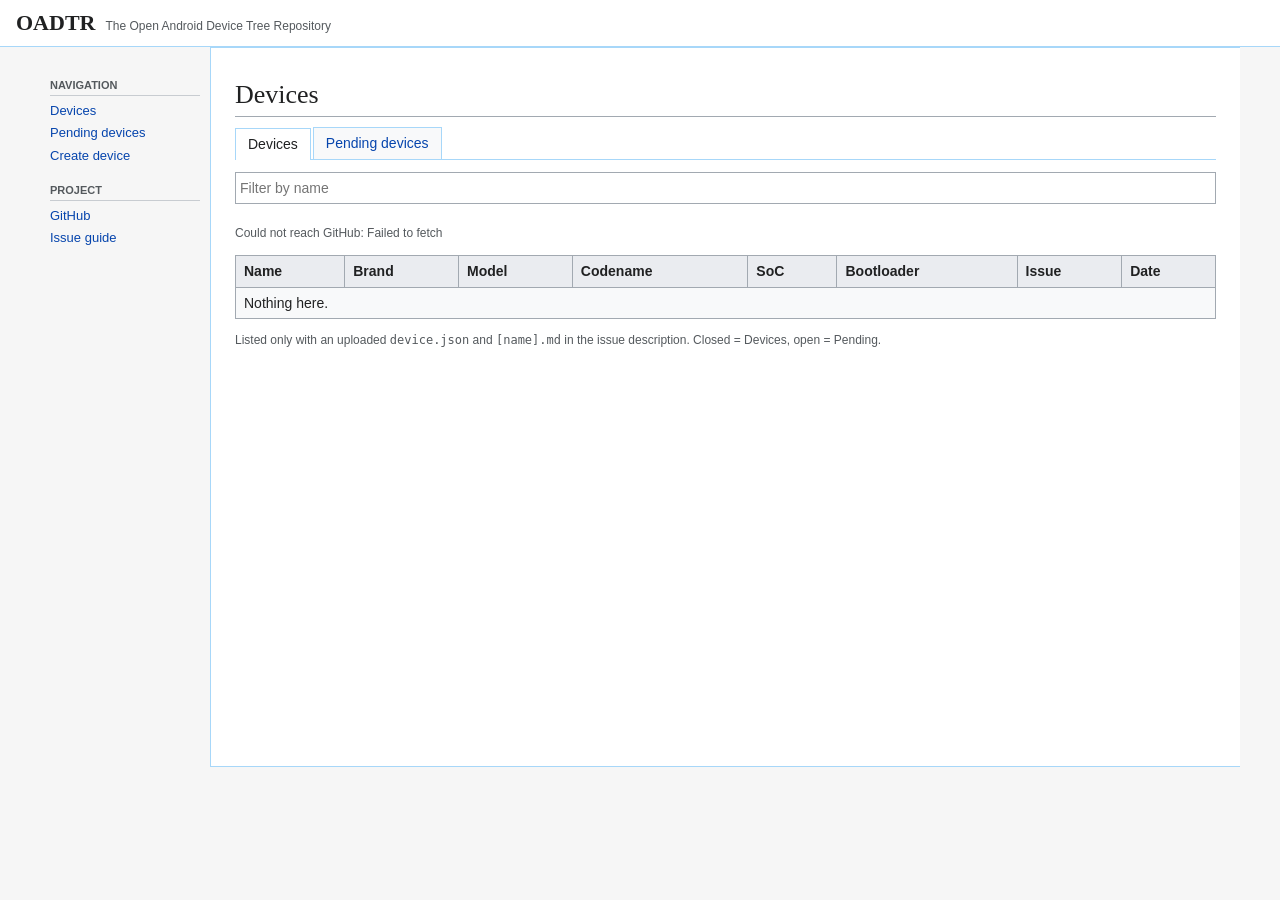
<file: index.html>
<!DOCTYPE html><html lang="en"><head><meta charset="utf-8"><title>OADTR</title>
<meta name="viewport" content="width=device-width,initial-scale=1"><link rel="stylesheet" href="style.css"></head><body>
<div id="top">OADTR<small>The Open Android Device Tree Repository</small></div>
<div id="page"><nav id="side"><h3>Navigation</h3><a href="index.html">Devices</a><a href="index.html#pending">Pending devices</a><a href="create-device.html">Create device</a><h3>Project</h3><a id="gh" href="#">GitHub</a><a id="guide" href="#">Issue guide</a></nav>
<main>
<div id="list"><h1>Devices</h1>
<div class="tabs"><a href="#devices" id="t1">Devices</a><a href="#pending" id="t2">Pending devices</a></div>
<input id="q" placeholder="Filter by name" style="margin-bottom:8px">
<p id="st" class="small">Loading...</p>
<table class="wikitable"><thead><tr><th>Name</th><th>Brand</th><th>Model</th><th>Codename</th><th>SoC</th><th>Bootloader</th><th>Issue</th><th>Date</th></tr></thead><tbody id="bd"></tbody></table>
<p class="small">Listed only with an uploaded <code>device.json</code> and <code>[name].md</code> in the issue description. Closed = Devices, open = Pending.</p></div>
<div id="dev" class="hidden"></div>
</main></div>
<script src="app.js"></script>
<script>
$("#gh").href="https://github.com/"+REPO;$("#guide").href="https://github.com/"+REPO+"/blob/main/docs/ISSUE_GUIDE.md";
let L=[];const C={};
const J=d=>C[d.num]??=fetch(d.json).then(r=>{if(!r.ok)throw 0;return r.json()}).catch(()=>null);
const link=u=>/^https?:\/\//.test(u)?`<a href="${esc(u)}">${esc(u)}</a>`:esc(u);
function md(t){return esc(t).split(/\n{2,}/).map(b=>{b=b.trim();if(!b)return"";
 if(/^#{1,3} /.test(b))return"<h2>"+b.replace(/^#+ /,"")+"</h2>";
 if(/^[-*] /m.test(b))return"<ul>"+b.split("\n").map(l=>"<li>"+l.replace(/^[-*] /,"")+"</li>").join("")+"</ul>";
 return"<p>"+b.replace(/\n/g,"<br>")+"</p>"}).join("")}
async function load(){
  if(REPO.startsWith("OWNER"))$("#st").textContent="Set REPO in app.js first. ";
  try{const I=await allIssues();L=I.map(detect).filter(Boolean);$("#st").textContent+=`${L.length} device(s) found.`}catch(e){$("#st").textContent="Could not reach GitHub: "+e.message}
  route();
}
function route(){
  const h=location.hash,m=h.match(/^#d\/(\d+)/);
  $("#list").classList.toggle("hidden",!!m);$("#dev").classList.toggle("hidden",!m);
  if(m)return dev(+m[1]);
  const p=h==="#pending",q=$("#q").value.toLowerCase();
  $("#t1").className=p?"":"on";$("#t2").className=p?"on":"";
  const R=L.filter(d=>(d.state==="open")===p&&d.name.toLowerCase().includes(q));
  $("#bd").innerHTML=R.map(d=>`<tr data-n="${d.num}"><td><a href="#d/${d.num}">${esc(d.name)}</a></td>${["brand","model","codename","soc","bootloader"].map(k=>`<td data-k="${k}"></td>`).join("")}<td><a href="${esc(d.issue)}">#${d.num}</a></td><td>${d.date}</td></tr>`).join("")||"<tr><td colspan=8>Nothing here.</td></tr>";
  R.forEach(d=>J(d).then(j=>document.querySelectorAll(`tr[data-n="${d.num}"] td[data-k]`).forEach(td=>td.textContent=j?(j[td.dataset.k]||""):"-")));
}
async function dev(n){
  const d=L.find(x=>x.num===n),v=$("#dev");
  if(!d){v.innerHTML="<h1>Not found</h1><p><a href='#devices'>Back</a></p>";return}
  v.innerHTML=`<h1>${esc(d.name)}</h1><p class="small"><a href="#devices">Devices</a> &gt; ${esc(d.name)} <span class="badge">${d.state==="open"?"Pending":"Approved"}</span> - <a href="${esc(d.issue)}">issue #${d.num}</a> - <a href="${esc(d.json)}">device.json</a> - <a href="${esc(d.md)}">${esc(d.name)}.md</a></p><div id="ib"></div><div id="bo">Loading...</div>`;
  const [j,t]=await Promise.all([J(d),fetch(d.md).then(r=>r.ok?r.text():"").catch(()=>"")]);
  if(j)$("#ib").innerHTML='<table class="wikitable infobox"><caption>'+esc(d.name)+"</caption>"+Object.entries(j).map(([k,x])=>"<tr><th>"+esc(k)+"</th><td>"+(Array.isArray(x)?x.map(link).join("<br>"):link(x))+"</td></tr>").join("")+"</table>";
  $("#bo").innerHTML=t?md(t):'<p class="small">Could not load the files in the browser (GitHub blocks it). Use the links above.</p>';
}
addEventListener("hashchange",route);$("#q").oninput=route;load();
</script></body></html>
</file>
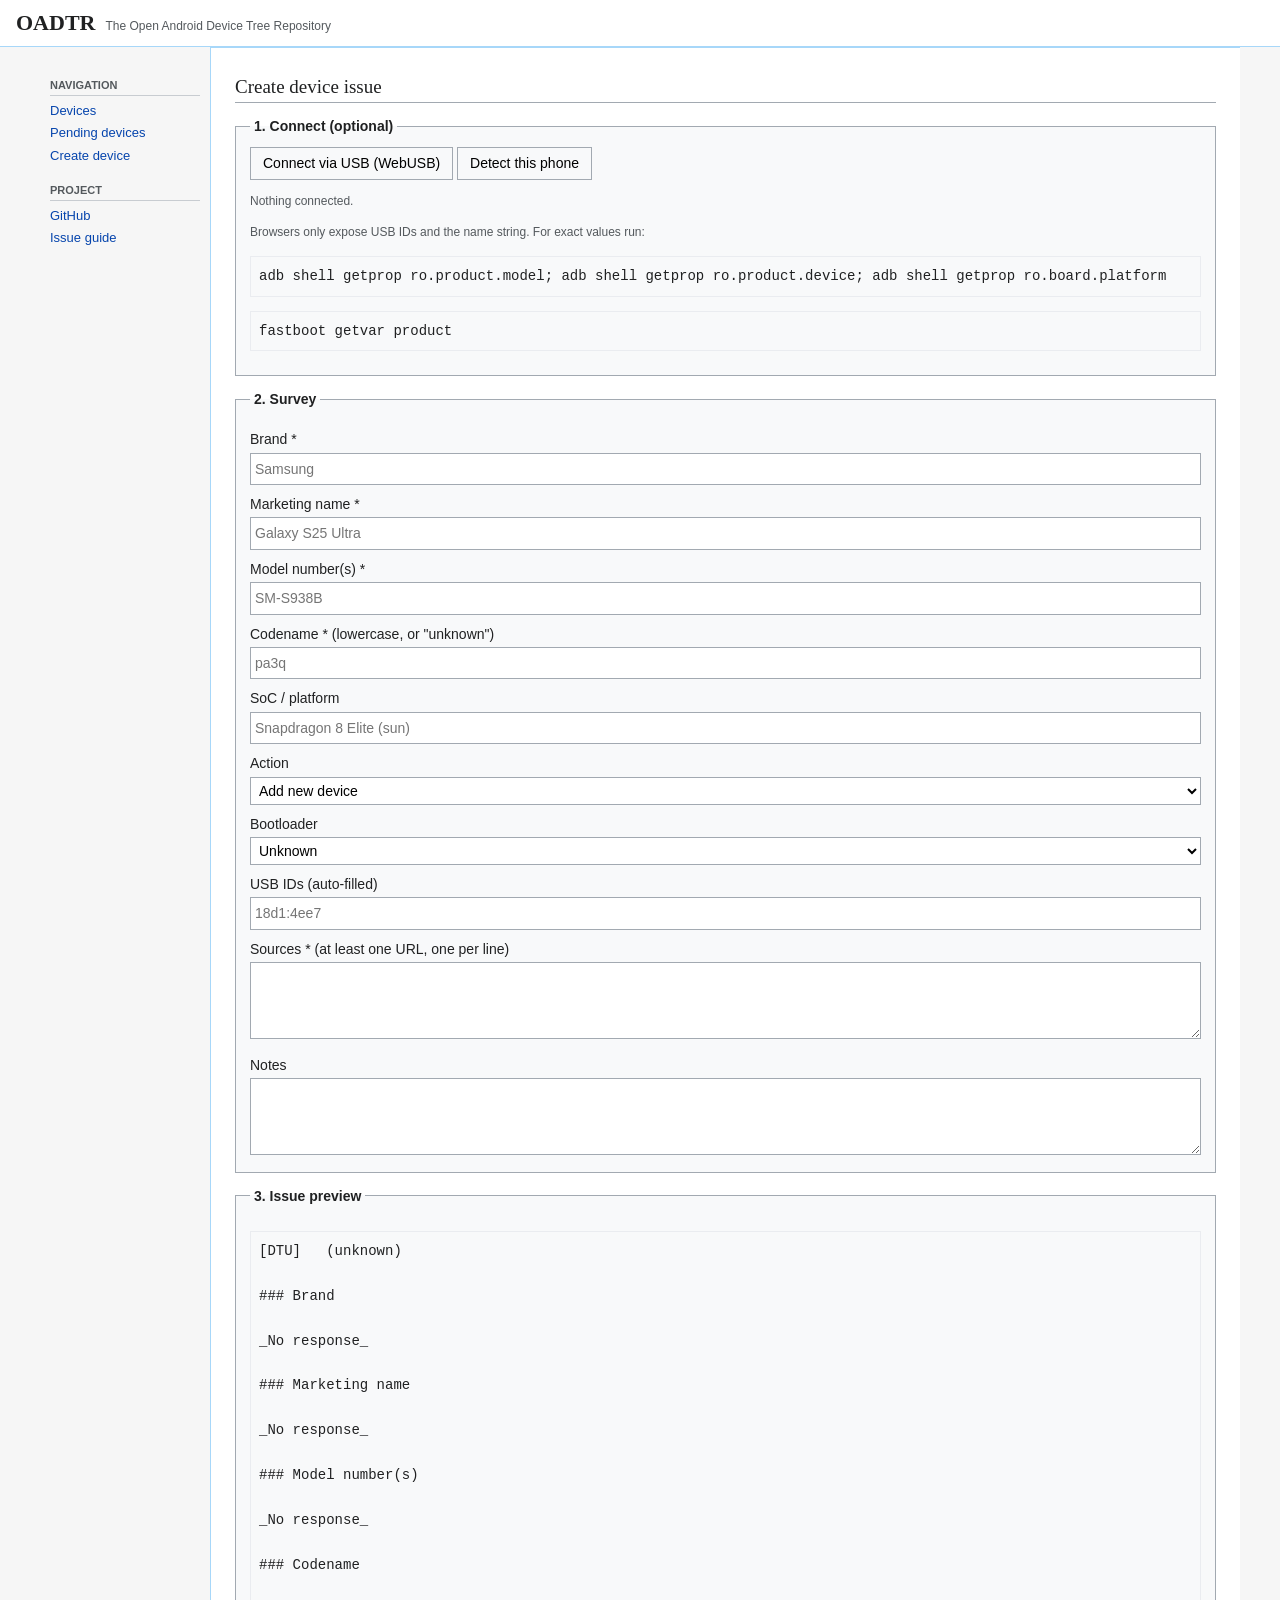
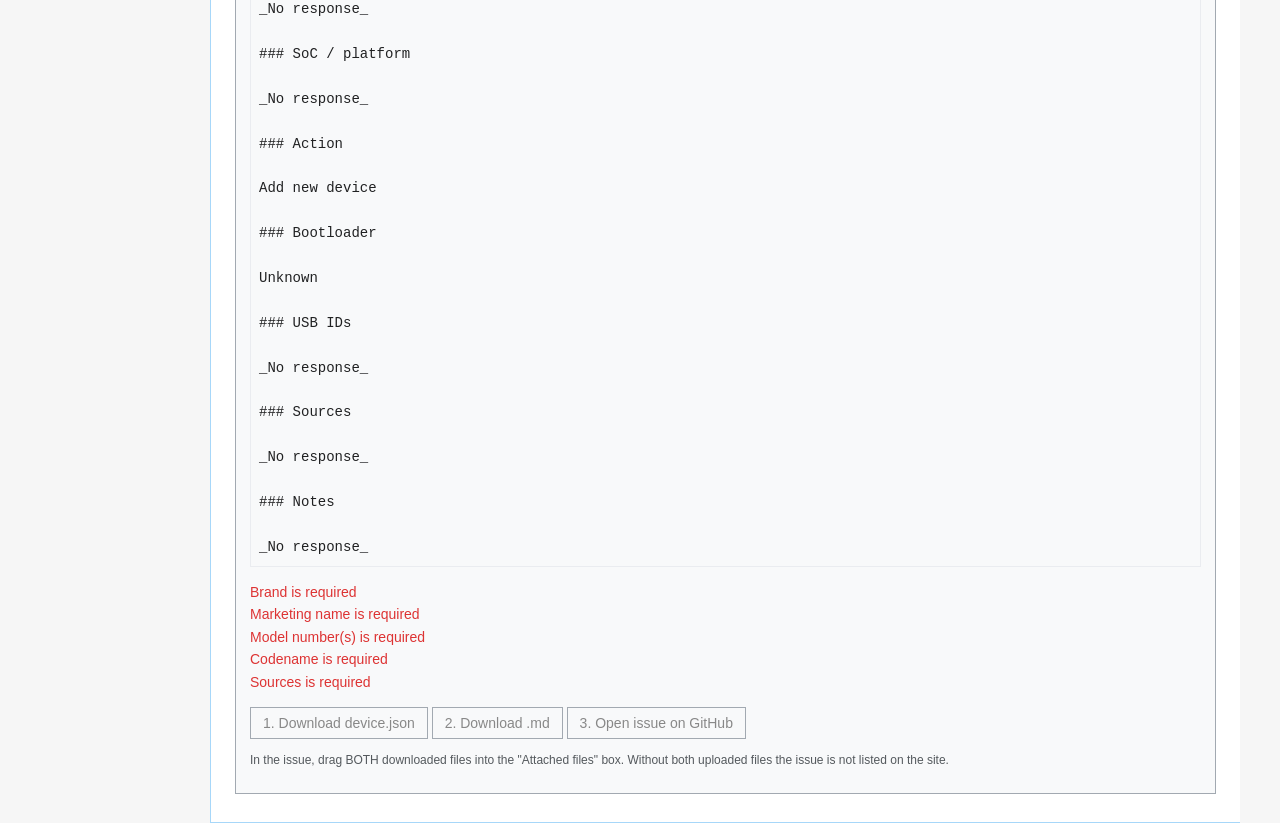
<file: create-device.html>
<!DOCTYPE html><html lang="en"><head><meta charset="utf-8"><title>Create device - OADTR</title>
<meta name="viewport" content="width=device-width,initial-scale=1"><link rel="stylesheet" href="style.css"></head><body>
<div id="top">OADTR<small>The Open Android Device Tree Repository</small></div>
<div id="page"><nav id="side"><h3>Navigation</h3><a href="index.html">Devices</a><a href="index.html#pending">Pending devices</a><a href="create-device.html">Create device</a><h3>Project</h3><a id="gh" href="#">GitHub</a><a id="guide" href="#">Issue guide</a></nav><main><h2>Create device issue</h2>
<form onsubmit="return false">
<fieldset><legend>1. Connect (optional)</legend>
<button type="button" id="usb">Connect via USB (WebUSB)</button> <button type="button" id="ua">Detect this phone</button>
<p id="det" class="small">Nothing connected.</p>
<p class="small">Browsers only expose USB IDs and the name string. For exact values run:</p>
<pre>adb shell getprop ro.product.model; adb shell getprop ro.product.device; adb shell getprop ro.board.platform</pre>
<pre>fastboot getvar product</pre></fieldset>
<fieldset><legend>2. Survey</legend>
<label>Brand *</label><input name="brand" placeholder="Samsung">
<label>Marketing name *</label><input name="name" placeholder="Galaxy S25 Ultra">
<label>Model number(s) *</label><input name="model" placeholder="SM-S938B">
<label>Codename * (lowercase, or "unknown")</label><input name="codename" placeholder="pa3q">
<label>SoC / platform</label><input name="soc" placeholder="Snapdragon 8 Elite (sun)">
<label>Action</label><select name="action"><option>Add new device</option><option>Update existing device</option></select>
<label>Bootloader</label><select name="bootloader"><option>Unknown</option><option>Unlockable</option><option>Locked (no official unlock)</option><option>Unlocked by default</option></select>
<label>USB IDs (auto-filled)</label><input name="usb" placeholder="18d1:4ee7">
<label>Sources * (at least one URL, one per line)</label><textarea name="sources" rows="3"></textarea>
<label>Notes</label><textarea name="notes" rows="3"></textarea></fieldset>
<fieldset><legend>3. Issue preview</legend><pre id="prev"></pre><p id="errs" class="err"></p>
<button type="button" id="dj" disabled>1. Download device.json</button> <button type="button" id="dm" disabled>2. Download .md</button> <button type="button" id="go" disabled>3. Open issue on GitHub</button>
<p class="small">In the issue, drag BOTH downloaded files into the "Attached files" box. Without both uploaded files the issue is not listed on the site.</p></fieldset></form></main></div>
<script src="app.js"></script><script>$("#gh").href="https://github.com/"+REPO;$("#guide").href="https://github.com/"+REPO+"/blob/main/docs/ISSUE_GUIDE.md"</script>
<script>
const f=document.forms[0].elements,V={0x18d1:"Google",0x2717:"Xiaomi",0x04e8:"Samsung"},h=n=>n.toString(16).padStart(4,"0");
const L={brand:"Brand",name:"Marketing name",model:"Model number(s)",codename:"Codename",soc:"SoC / platform",action:"Action",bootloader:"Bootloader",usb:"USB IDs",sources:"Sources",notes:"Notes"};
$("#usb").onclick=async()=>{try{const d=await navigator.usb.requestDevice({filters:[]});
  f.usb.value=h(d.vendorId)+":"+h(d.productId);$("#det").textContent=`USB ${f.usb.value} - ${d.manufacturerName||"?"} ${d.productName||"?"}`;
  if(!f.brand.value)f.brand.value=V[d.vendorId]||d.manufacturerName||"";if(!f.name.value)f.name.value=d.productName||"";upd()}
  catch(e){$("#det").textContent="Not connected: "+e.message+" (WebUSB needs Chrome/Edge over HTTPS)"}};
$("#ua").onclick=async()=>{try{const d=await navigator.userAgentData.getHighEntropyValues(["model"]);
  if(d.model)f.model.value=d.model;$("#det").textContent="Detected model: "+(d.model||"(none)");upd()}catch(e){$("#det").textContent="Not supported here: "+e.message}};
function upd(){
  const v=k=>f[k].value.trim(),e=[];
  ["brand","name","model","codename","sources"].forEach(k=>{if(!v(k))e.push(L[k]+" is required")});
  if(v("codename")&&!/^([a-z0-9_-]+)$/.test(v("codename")))e.push("Codename must be lowercase letters/digits/_/- (or 'unknown')");
  if(v("sources")&&!/https?:\/\//.test(v("sources")))e.push("Sources must contain at least one http(s) URL");
  window.T=`[DTU] ${v("brand")} ${v("name")} (${v("codename")||"unknown"})`;
  $("#prev").textContent=T+"\n\n"+Object.keys(L).map(k=>`### ${L[k]}\n\n${v(k)||"_No response_"}`).join("\n\n");
  $("#errs").innerHTML=e.map(esc).join("<br>");$("#go").disabled=$("#dj").disabled=$("#dm").disabled=e.length>0;
}
$("#go").onclick=()=>{const p=new URLSearchParams({template:"dtu.yml",title:T});Object.keys(L).forEach(k=>f[k].value.trim()&&p.set(k,f[k].value.trim()));
  open(`https://github.com/${REPO}/issues/new?`+p,"_blank")};
const dl=(n,t)=>{const a=document.createElement("a");a.href=URL.createObjectURL(new Blob([t]));a.download=n;a.click()};
const V2=k=>f[k].value.trim(),base=()=>[V2("brand"),V2("name")].join(" ").replace(/[^A-Za-z0-9+()]+/g,"-");
$("#dj").onclick=()=>{const o={};Object.keys(L).forEach(k=>o[k]=V2(k));o.sources=V2("sources").split(/\s*\n\s*/).filter(Boolean);dl("device.json",JSON.stringify(o,null,2))};
$("#dm").onclick=()=>dl(base()+".md",`# ${V2("brand")} ${V2("name")}\n\n- Model: ${V2("model")}\n- Codename: ${V2("codename")}\n- SoC: ${V2("soc")||"unknown"}\n- Bootloader: ${V2("bootloader")}\n\n${V2("notes")}\n`);
document.forms[0].oninput=upd;upd();
</script></body></html>
</file>
<file: style.css>
*{box-sizing:border-box}
body{margin:0;font:14px/1.6 sans-serif;background:#f6f6f6;color:#202122}
a{color:#0645ad;text-decoration:none}a:hover{text-decoration:underline}
#top{background:#fff;border-bottom:1px solid #a7d7f9;padding:10px 16px;font:bold 22px Georgia,serif}
#top small{font:12px sans-serif;color:#54595d;margin-left:10px}
#page{display:flex;max-width:1200px;margin:0 auto}
#side{width:170px;padding:16px 10px;font-size:13px}
#side h3{font-size:11px;color:#54595d;margin:14px 0 4px;border-bottom:1px solid #c8ccd1;text-transform:uppercase}
#side a{display:block;padding:1px 0}
main{flex:1;min-width:0;background:#fff;border:1px solid #a7d7f9;border-right:0;padding:16px 24px;min-height:80vh}
h1,h2{font-family:Georgia,serif;font-weight:normal;border-bottom:1px solid #a2a9b1;margin:.4em 0}
h1{font-size:26px}h2{font-size:19px}
.tabs{border-bottom:1px solid #a7d7f9;margin:0 0 12px}
.tabs a{display:inline-block;padding:4px 12px;border:1px solid #a7d7f9;border-bottom:0;background:#f8f9fa;margin-right:2px}
.tabs a.on{background:#fff;position:relative;top:1px;color:#202122}
table{border-collapse:collapse;width:100%}
.wikitable th,.wikitable td{border:1px solid #a2a9b1;padding:4px 8px;text-align:left}
.wikitable th{background:#eaecf0}.wikitable{background:#f8f9fa}
.infobox{float:right;width:300px;margin:0 0 12px 16px;font-size:13px}
.infobox caption{font-weight:bold;background:#cedff2;border:1px solid #a2a9b1;border-bottom:0;padding:4px}
.infobox th{width:35%;vertical-align:top}
.badge{border:1px solid #a2a9b1;background:#f8f9fa;padding:0 6px;font-size:12px}
fieldset{border:1px solid #a2a9b1;margin:12px 0;padding:10px 14px;background:#f8f9fa}
legend{font-weight:bold;padding:0 4px}
label{display:block;margin:8px 0 2px}
input,select,textarea{width:100%;padding:4px;border:1px solid #a2a9b1;font:inherit;background:#fff}
button{padding:4px 12px;border:1px solid #a2a9b1;background:#f8f9fa;font:inherit;cursor:pointer}
button:disabled{color:#888;cursor:default}
pre{background:#f8f9fa;border:1px solid #eaecf0;padding:8px;overflow:auto}
.small{color:#54595d;font-size:12px}.err{color:#d33}.hidden{display:none}
</file>
